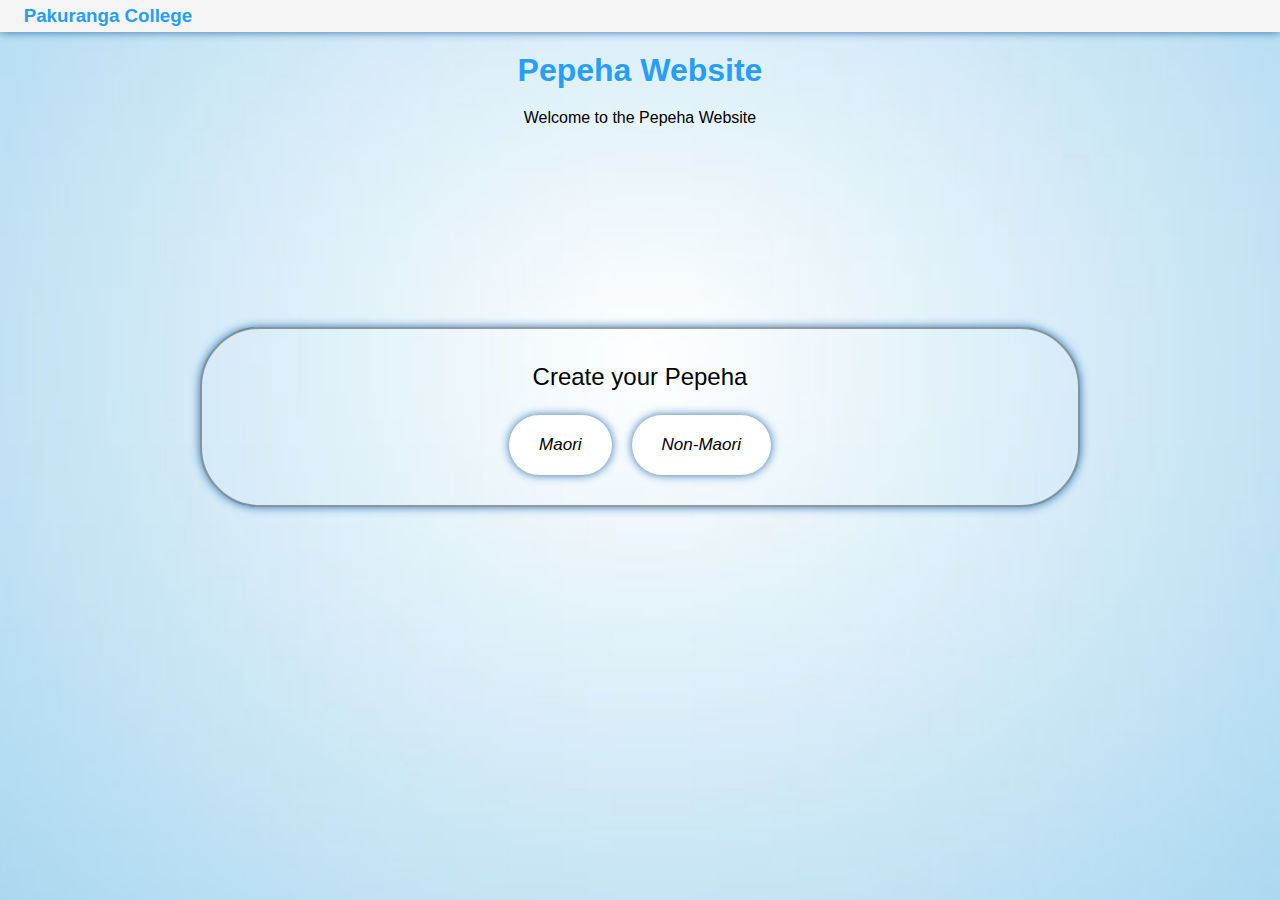
<file: index.html>
<!DOCTYPE html>
<html lang="en">
<head>
    <meta charset="UTF-8">
    <title>Pepeha Website</title>
    <link rel="stylesheet" href="style.css">
</head>
<body>


    <header>
        <h3 class="school-name" >Pakuranga College</h3>
        <h1 class="title">Pepeha Website</h1>
        <p style="color: rgb(0, 0, 0); font-family: 'Franklin Gothic Medium', 'Arial Narrow', Arial, sans-serif;">Welcome to the Pepeha Website</p>
        
    </header>

    <form style="color: white;">
        <div class="pepehatext" style="color: black;">
          <p>Create your Pepeha</p>
        </div>
        
      
        <div class="container" style="color: rgb(0, 0, 0);">
          <nav class="nav-buttons">
               <a href="file://internal.pakuranga.school.nz/users/home/students/marsupsup/Documents/Pepeha%20website/Pepehahomepagemaori/translations.html" class="button">Maori</a>
               <a href="file://internal.pakuranga.school.nz/users/home/students/marsupsup/Documents/Pepeha%20website/Pepehahomepagenonaori/homepage.html" class="button">Non-Maori</a>
          </nav>
        </div>
      </form>
</body>
</html>
</file>
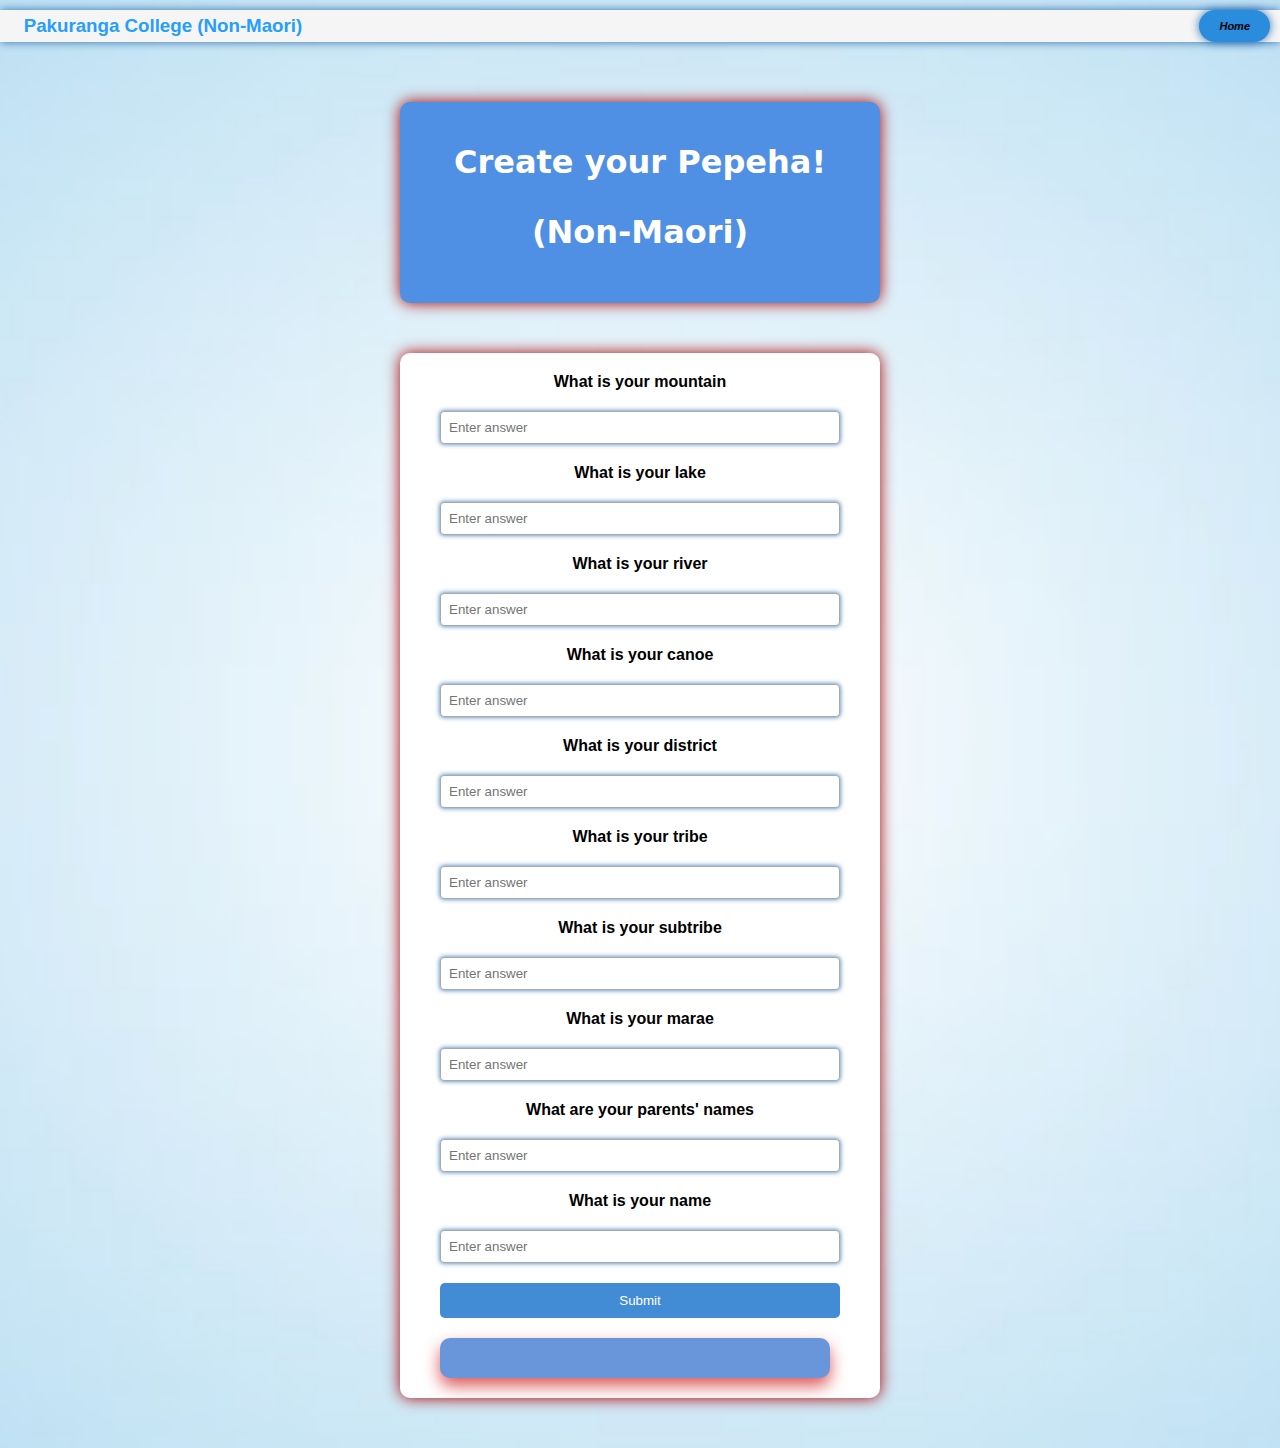
<file: homepage.html>
<!DOCTYPE html>
<html lang="en">
<head>
  <meta charset="UTF-8">
  <title>Pepeha Form</title>
  <link rel="stylesheet" href="homepage.css">
  <style>
    #output {
      margin-top: 30px;
      background: rgb(105, 150, 219);
      padding: 20px;
      width: 350px;
      border-radius: 10px;
      box-shadow: 0 8px 16px rgba(209, 36, 36, 0.747);
      font-weight: bold;
      text-align: center;
      line-height: 1.6;
      color: rgb(255, 255, 255);
      white-space: pre-line;
    }
    
    #output span.answer {
      color: #000000; 
      font-weight: 700;
    }
  </style>
</head>
<body>

  <header>
  <h3 class="school-name">Pakuranga College (Non-Maori)</h3>
  <a href="file:///H:/Pepeha%20website/PepehaWebsite/index.html" class="button back-home-button">Home</a>
</header>



<section class="footer">
  <footer>        
    <section class="Information">
      <h1 style="color: white; font-family: system-ui, -apple-system, BlinkMacSystemFont, 'Segoe UI', Roboto, Oxygen, Ubuntu, Cantarell, 'Open Sans', 'Helvetica Neue', sans-serif;"> 
        Create your Pepeha! <p>(Non-Maori)</p> 
      </h1>
    </section>
  </footer>
</section>

<div class="form-container" style="color: black;">
  <form id="pepehaForm" action="#" method="POST">
    <div class="form-group">
      <label for="mountain">What is your mountain</label>
      <input type="text" id="mountain" name="mountain" placeholder="Enter answer" required>
    </div>

    <div class="form-group">
      <label for="lake">What is your lake</label>
      <input type="text" id="lake" name="lake" placeholder="Enter answer" required>
    </div>

    <div class="form-group">
      <label for="river">What is your river</label>
      <input type="text" id="river" name="river" placeholder="Enter answer" required>
    </div>

    <div class="form-group">
      <label for="canoe">What is your canoe</label>
      <input type="text" id="canoe" name="canoe" placeholder="Enter answer" required>
    </div>

    <div class="form-group">
      <label for="district">What is your district</label>
      <input type="text" id="district" name="district" placeholder="Enter answer" required>
    </div>

    <div class="form-group">
      <label for="tribe">What is your tribe</label>
      <input type="text" id="tribe" name="tribe" placeholder="Enter answer" required>
    </div>

    <div class="form-group">
      <label for="subtribe">What is your subtribe</label>
      <input type="text" id="subtribe" name="subtribe" placeholder="Enter answer" required>
    </div>

    <div class="form-group">
      <label for="marae">What is your marae</label>
      <input type="text" id="marae" name="marae" placeholder="Enter answer" required>
    </div>

    <div class="form-group">
      <label for="parents">What are your parents' names</label>
      <input type="text" id="parents" name="parents" placeholder="Enter answer" required>
    </div>

    <div class="form-group">
      <label for="name">What is your name</label>
      <input type="text" id="name" name="name" placeholder="Enter answer" required>
    </div>

    <button type="submit">Submit</button>
  </form>

  <div id="output" style="white-space: pre-line; margin-top: 20px; font-weight: bold;"></div>
</div>


  <script>
    document.getElementById('pepehaForm').addEventListener('submit', function(event) {
      event.preventDefault();

      const mountain = document.getElementById('mountain').value;
      const lake = document.getElementById('lake').value;
      const river = document.getElementById('river').value;
      const canoe = document.getElementById('canoe').value;
      const district = document.getElementById('district').value;
      const tribe = document.getElementById('tribe').value;
      const subtribe = document.getElementById('subtribe').value;
      const marae = document.getElementById('marae').value;
      const parents = document.getElementById('parents').value;
      const name = document.getElementById('name').value;

      const pepeha = `
Ko <span class="answer">${mountain}</span> tōku maunga (mountain)
Ko <span class="answer">${lake}</span> tōku moana (lake/body of water)
Ko <span class="answer">${river}</span> tōku awa (river)
Ko <span class="answer">${canoe}</span> tōku waka (canoe)
Ko <span class="answer">${district}</span> tōku rohe (district)
Ko <span class="answer">${tribe}</span> tōku iwi (tribe)
Ko <span class="answer">${subtribe}</span> tōku hapū (subtribe)
Ko <span class="answer">${marae}</span> tōku marae (marae)
Ko <span class="answer">${parents}</span> ōku mātua (parents' names)
Ko <span class="answer">${name}</span> tōku ingoa (name)
      `;

      document.getElementById('output').innerHTML = pepeha.trim();
    });
  </script>
</body>
</html>
</file>
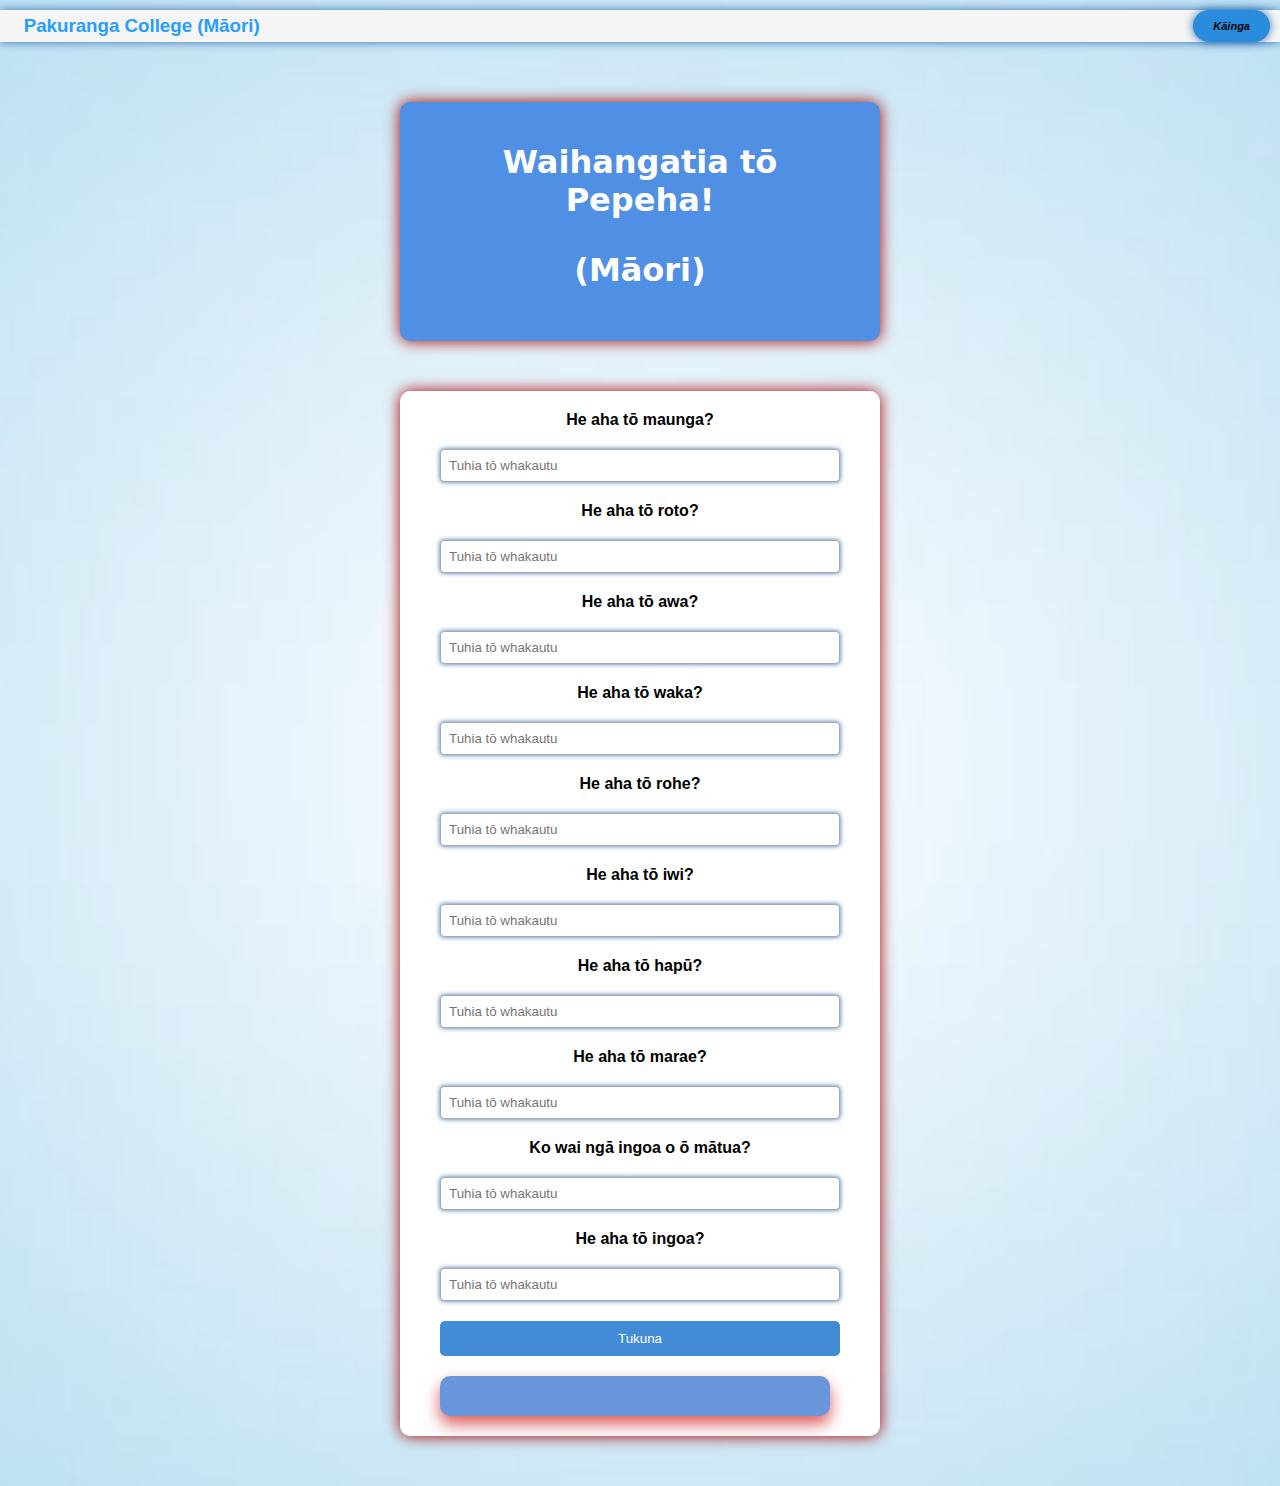
<file: translations.html>
<!DOCTYPE html>
<html lang="mi">
<head>
  <meta charset="UTF-8">
  <title>Puka Pepeha</title>
  <link rel="stylesheet" href="homepage.css">
  <style>
    #output {
      margin-top: 30px;
      background: rgb(105, 150, 219);
      padding: 20px;
      width: 350px;
      border-radius: 10px;
      box-shadow: 0 8px 16px rgba(209, 36, 36, 0.747);
      font-weight: bold;
      text-align: center;
      line-height: 1.6;
      color: rgb(255, 255, 255);
      white-space: pre-line;
    }
    
    #output span.answer {
      color: #000000; 
      font-weight: 700;
    }
  </style>
</head>
<body>

  <header>
    <h3 class="school-name">Pakuranga College (Māori)</h3>
    <a href="file:///H:/Pepeha%20website/PepehaWebsite/index.html" class="button back-home-button">Kāinga</a>
  </header>

  <section class="footer">
    <footer>        
      <section class="Information">
        <h1 style="color: white; font-family: system-ui, -apple-system, BlinkMacSystemFont, 'Segoe UI', Roboto, Oxygen, Ubuntu, Cantarell, 'Open Sans', 'Helvetica Neue', sans-serif;"> 
          Waihangatia tō Pepeha! <p>(Māori)</p> 
        </h1>
      </section>
    </footer>
  </section>

  <div class="form-container" style="color: black;">
    <form id="pepehaForm" action="#" method="POST">
      <div class="form-group">
        <label for="mountain">He aha tō maunga?</label>
        <input type="text" id="mountain" name="mountain" placeholder="Tuhia tō whakautu" required>
      </div>

      <div class="form-group">
        <label for="lake">He aha tō roto?</label>
        <input type="text" id="lake" name="lake" placeholder="Tuhia tō whakautu" required>
      </div>

      <div class="form-group">
        <label for="river">He aha tō awa?</label>
        <input type="text" id="river" name="river" placeholder="Tuhia tō whakautu" required>
      </div>

      <div class="form-group">
        <label for="canoe">He aha tō waka?</label>
        <input type="text" id="canoe" name="canoe" placeholder="Tuhia tō whakautu" required>
      </div>

      <div class="form-group">
        <label for="district">He aha tō rohe?</label>
        <input type="text" id="district" name="district" placeholder="Tuhia tō whakautu" required>
      </div>

      <div class="form-group">
        <label for="tribe">He aha tō iwi?</label>
        <input type="text" id="tribe" name="tribe" placeholder="Tuhia tō whakautu" required>
      </div>

      <div class="form-group">
        <label for="subtribe">He aha tō hapū?</label>
        <input type="text" id="subtribe" name="subtribe" placeholder="Tuhia tō whakautu" required>
      </div>

      <div class="form-group">
        <label for="marae">He aha tō marae?</label>
        <input type="text" id="marae" name="marae" placeholder="Tuhia tō whakautu" required>
      </div>

      <div class="form-group">
        <label for="parents">Ko wai ngā ingoa o ō mātua?</label>
        <input type="text" id="parents" name="parents" placeholder="Tuhia tō whakautu" required>
      </div>

      <div class="form-group">
        <label for="name">He aha tō ingoa?</label>
        <input type="text" id="name" name="name" placeholder="Tuhia tō whakautu" required>
      </div>

      <button type="submit">Tukuna</button>
    </form>

    <div id="output" style="white-space: pre-line; margin-top: 20px; font-weight: bold;"></div>
  </div>

  <script>
    document.getElementById('pepehaForm').addEventListener('submit', function(event) {
      event.preventDefault();

      const mountain = document.getElementById('mountain').value;
      const lake = document.getElementById('lake').value;
      const river = document.getElementById('river').value;
      const canoe = document.getElementById('canoe').value;
      const district = document.getElementById('district').value;
      const tribe = document.getElementById('tribe').value;
      const subtribe = document.getElementById('subtribe').value;
      const marae = document.getElementById('marae').value;
      const parents = document.getElementById('parents').value;
      const name = document.getElementById('name').value;

      const pepeha = `
Ko <span class="answer">${mountain}</span> tōku maunga
Ko <span class="answer">${lake}</span> tōku roto
Ko <span class="answer">${river}</span> tōku awa
Ko <span class="answer">${canoe}</span> tōku waka
Ko <span class="answer">${district}</span> tōku rohe
Ko <span class="answer">${tribe}</span> tōku iwi
Ko <span class="answer">${subtribe}</span> tōku hapū
Ko <span class="answer">${marae}</span> tōku marae
Ko <span class="answer">${parents}</span> ōku mātua
Ko <span class="answer">${name}</span> tōku ingoa
      `;

      document.getElementById('output').innerHTML = pepeha.trim();
    });
  </script>
</body>
</html>
</file>
<file: style.css>
body {
    background-image: url(360_F_167594893_dWtiBCm2kkQGeeIGcJSGKryKItZ8XAI1.jpg);   
    background-repeat: no-repeat;
    background-position: center;
    background-size: 1950px;
    color: rgb(0, 0, 0);
    font-family: Arial, Helvetica, sans-serif;
    margin: 0;
    padding: 0;
    text-align: center;
}

.school-name {
    text-indent: 1em;
    color: rgb(39, 158, 255);
    background-color: whitesmoke;
    padding: 5px;
    text-align: left;
    margin: 0;
    box-shadow: 0 0 10px rgb(47, 113, 175);
}

.title {
    color: rgb(39, 158, 255);
    font-family: 'Franklin Gothic Medium', 'Arial Narrow', Arial, sans-serif;
    margin: 20px 0;
}

.nav-buttons {
    display: flex;
    justify-content: center;
    gap: 20px;
    margin: 20px;
}

.nav-buttons .button {
    font-size: 17px;
    font-style: oblique;
    padding: 20px 30px;
    background-color: white;
    border: none;
    border-radius: 100px;
    cursor: pointer;
    color: rgb(0, 0, 0);
    transition: background-color 0.3s ease;
    box-shadow: 0 0 10px rgb(47, 113, 175);
    text-decoration: none;  
    display: inline-block;  
}

.nav-buttons .button:hover {
    background-color: #dbe9fb;
}

form {
    align-items: center;
    border: 200px solid rgba(0, 0, 0, 0.377);
    border-width: 2px;
    border-radius: 60px;
    padding: 10px;
    margin: 200px;
    box-shadow: 0 0 10px rgb(47, 113, 175);
  }
  

  input[type=text], input[type=password] {
    width: 20%;
    padding: 10px 20px;
    margin: 8px 0;
    display: inline-block;
    border: 1px solid #ccc;
    box-sizing: border-box;
  }

  .pepehatext {
    text-align: center;
    margin: 24px 0 12px 0;
    text-align: center;
    font-size: x-large;
    font-family: 'Franklin Gothic Medium', 'Arial Narrow', Arial, sans-serif;
  }
  
.styled-button {
  background-color: white;
  border: none;
  border-radius: 30px;
  padding: 10px 25px;
  box-shadow: 0 0 8px rgba(42, 140, 221, 0.7);
  font-style: italic;
  font-weight: normal;
  color: black;
  cursor: pointer;
  margin: 0 10px;
  transition: background-color 0.3s ease, box-shadow 0.3s ease;
}

.styled-button:hover {
  background-color: #dbe9fb;
  box-shadow: 0 0 12px rgba(42, 140, 221, 1);
}
</file>
<file: homepage.css>
body {
    background-image: url(360_F_167594893_dWtiBCm2kkQGeeIGcJSGKryKItZ8XAI1.jpg);
     background-repeat: no-repeat;
    background-position: center;
    background-size: 3000px;
    color: white;
    font-family: Arial, Helvetica, sans-serif;
    margin: 0;
    padding: 0;
    text-align: center;
}

.school-name {
    text-indent: 1em;
    color: rgb(39, 158, 255);
    background-color: whitesmoke;
    padding: 5px;
    text-align: left;
    margin: 0;
    box-shadow: 0 0 10px rgb(47, 113, 175);
}

.footer {
    background-color: rgb(79, 144, 228);
  padding: 20px 40px;
  border-radius: 10px;
  box-shadow: 0 0 15px rgb(170, 0, 0);
  max-width: 400px;           
  width: 100%; 
  margin: 50px auto;   

}

.pepeha-answer{
    border: 200px;
    background-color: rgb(255, 255, 255);
    padding: 20px;
}

.button {
    font-size: 11px;
    font-style: oblique;
    padding: 10px;
    background-color: rgb(42, 140, 221);
    border: none;
    border-radius: 100px;
    cursor: pointer;
    color: rgb(0, 0, 0);
}

.nav-buttons {
    display: flex;
    justify-content: center;
    gap: 20px;
    margin: 20px;
}


.form-container {
  background-color: white;
  padding: 20px 40px;
  border-radius: 10px;
  box-shadow: 0 0 15px rgb(170, 0, 0);
  max-width: 400px;           
  width: 100%;
  margin: 50px auto;           
}


.form-group {
  margin-bottom: 20px;
}


label {                                              
  display: block;
  font-weight: bold;
  margin-bottom: 20px;
  text-align: center;
}

input[type="text"] {
  width: 100%;
  padding: 8px;
  box-sizing: border-box;
  border: 1px solid #aaa;
  border-radius: 4px;
  box-shadow: 0 0 5px rgb(47, 113, 175);
}

button {
  width: 100%;
  padding: 10px;
  background-color: #428cd5;
  color: white;
  border: none;
  border-radius: 5px;
  cursor: pointer;
}

button:hover {
  background-color: #357ac6;
}

header {
  position: relative;
  text-align: center;
  padding: 10px 0;
}


.back-home-button {
  position: absolute;
  top: 10px;
  right: 10px; 
  padding: 10px 20px;
  border-radius: 200px;
  box-shadow: 0 0 10px rgb(47, 113, 175);
  font-weight: bold;
  color: black;
  background-color: rgb(42, 140, 221);
  text-decoration: none;
  transition: background-color 0.3s ease;
  z-index: 10;
</file>
